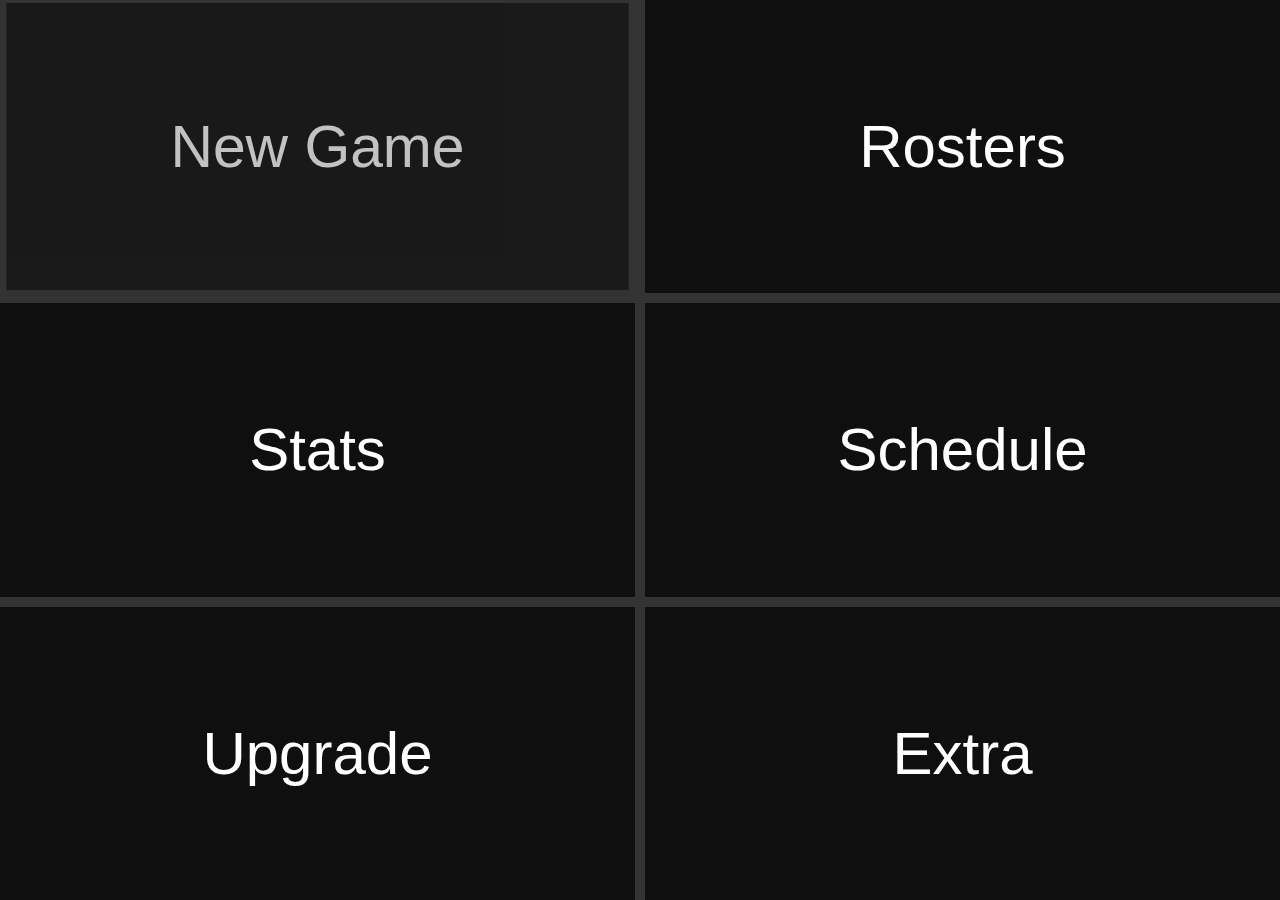
<file: index.html>
<!DOCTYPE html>
<html lang="en">
  <head>
    <meta charset="UTF-8" />
    <meta name="viewport" content="width=device-width, initial-scale=1.0" />
    <link rel="stylesheet" href="../css/style.css" />
    <title>Big Swell</title>
  </head>
  <body>
    <div class="container">
      <div class="bg">
        <a href="shotchart.html"> <p>New Game</p></a>
      </div>
      <div class="bg">
        <a href="./rosters.html"> <p>Rosters</p></a>
      </div>
      <div class="bg">
        <p>Stats</p>
      </div>
      <div class="bg">
        <p>Schedule</p>
      </div>
      <div class="bg">
        <p>Upgrade</p>
      </div>
      <div class="bg">
        <p>Extra</p>
      </div>
    </div>
  </body>
</html>
</file>
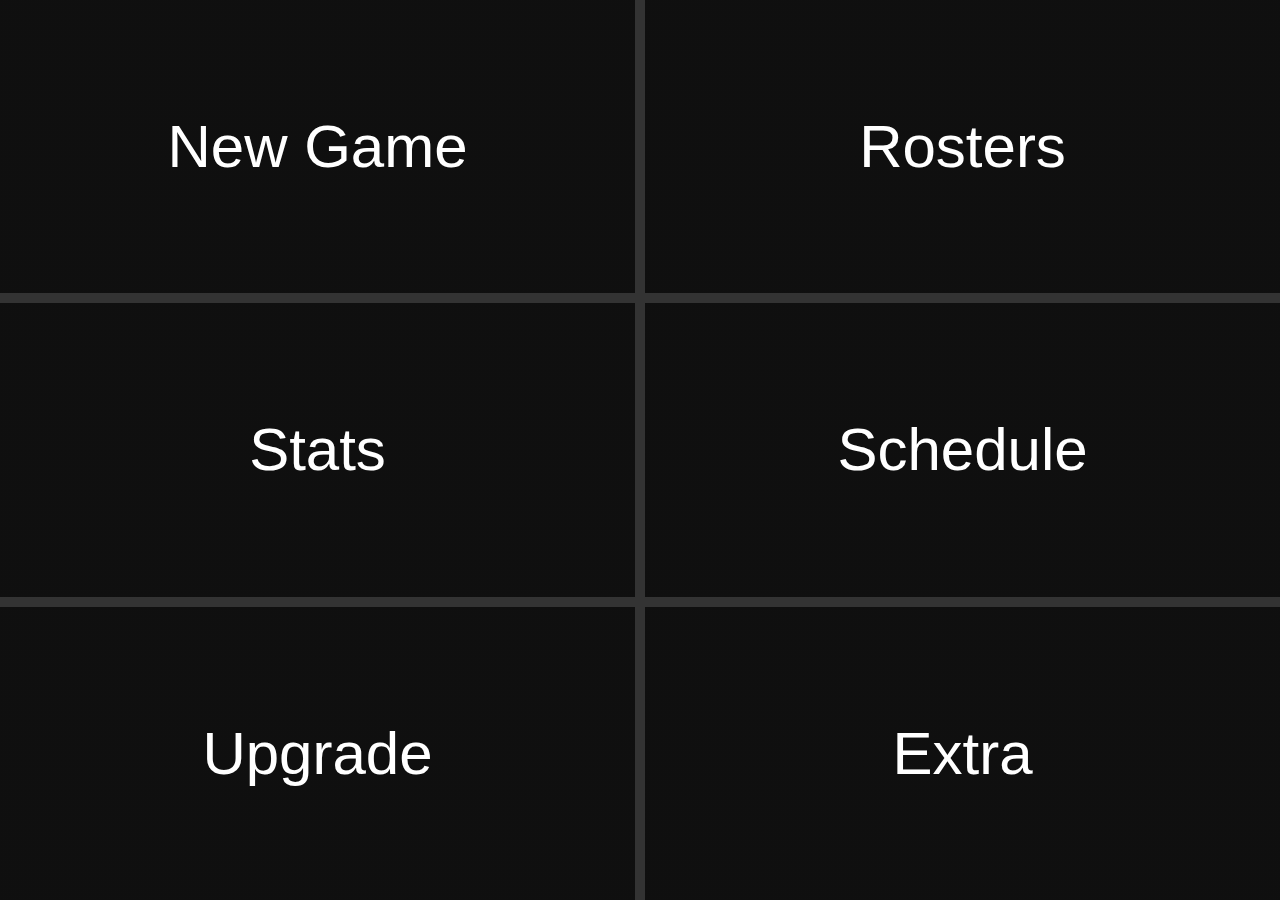
<file: html/index.html>
<!DOCTYPE html>
<html lang="en">
  <head>
    <meta charset="UTF-8" />
    <meta name="viewport" content="width=device-width, initial-scale=1.0" />
    <link rel="stylesheet" href="../css/style.css" />
    <title>Big Swell</title>
  </head>
  <body>
    <div class="container">
      <div class="bg">
        <a href="shotchart.html"> <p>New Game</p></a>
      </div>
      <div class="bg">
        <a href="#"> <p>Rosters</p></a>
      </div>
      <div class="bg">
        <p>Stats</p>
      </div>
      <div class="bg">
        <p>Schedule</p>
      </div>
      <div class="bg">
        <p>Upgrade</p>
      </div>
      <div class="bg">
        <p>Extra</p>
      </div>
    </div>
  </body>
</html>
</file>
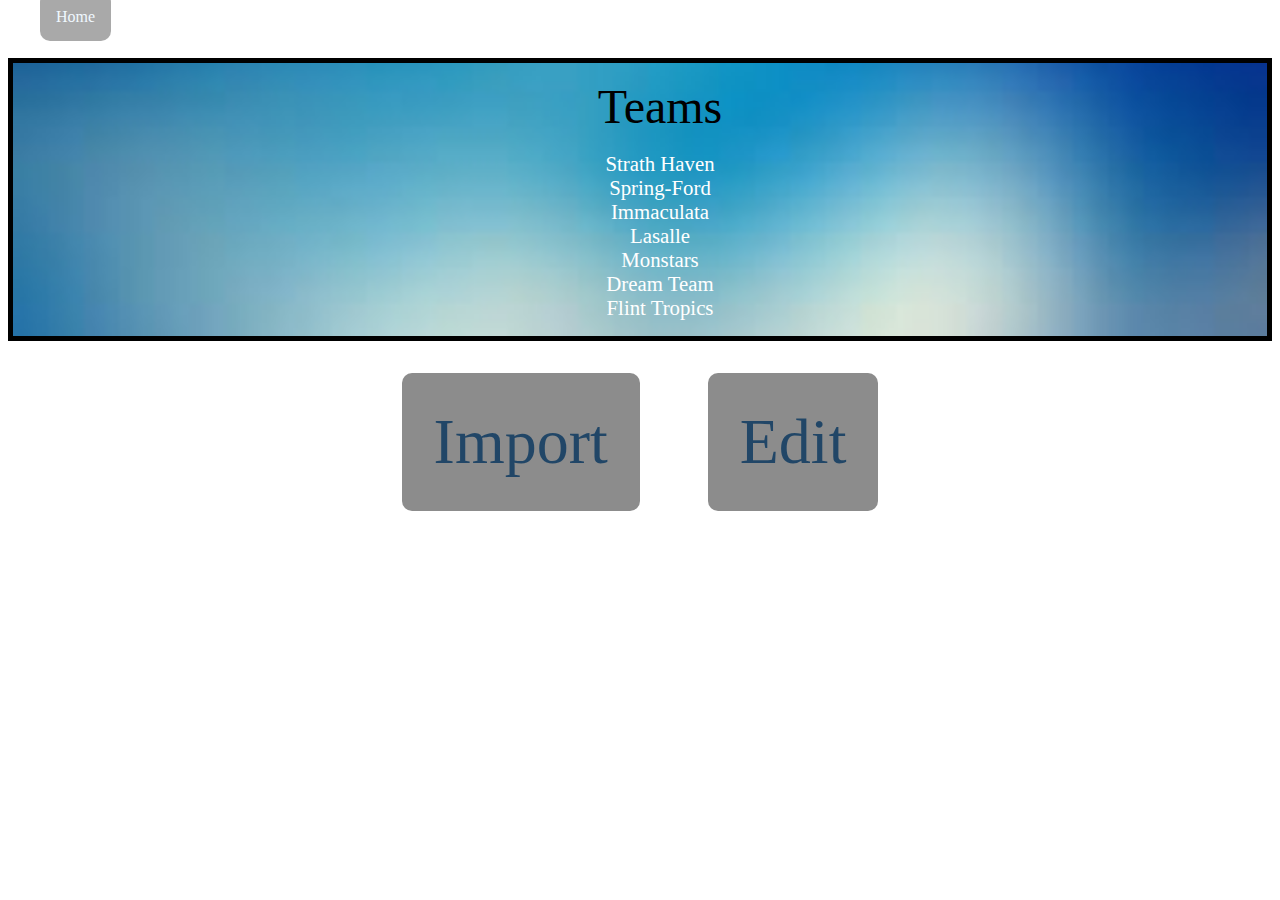
<file: rosters.html>
<!DOCTYPE html>
<html>
  <head>
    <link rel="stylesheet" href="./css/rosters.css" />
    <title>Rosters</title>
  </head>
  <body>
    <a href="index.html">Home</a>
    
    
      <div class="teams">
      <ul class="links">
        
        <li id="T">Teams</li>
        <br>
         
        <li><a href="#">Strath Haven</li></a> 
        <li><a href="#">Spring-Ford</li></a> 
        <li><a href="#">Immaculata</li></a> 
        <li><a href="#">Lasalle</li></a> 
        <li><a href="#">Monstars</li></a> 
        <li><a href="#">Dream Team</li></a> 
        <li><a href="#">Flint Tropics</li></a> 
      </ul>
    </div>
    </div>
    <div class="main-btns">
      <a href="#">Import</a>
      <a href="#">Edit</a>
    </div>
  </body>
</html>
</file>
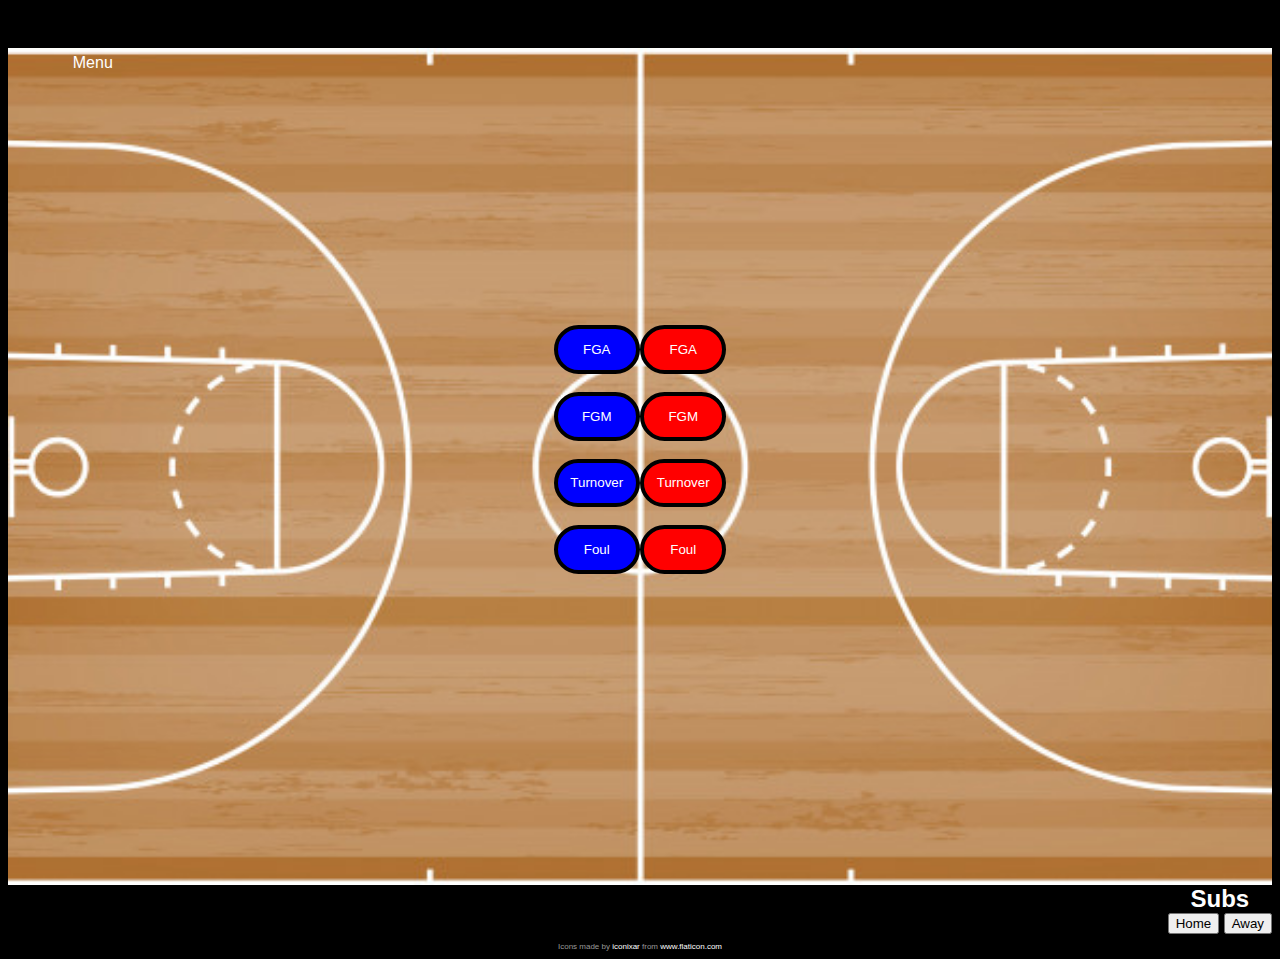
<file: shotchart.html>
<!DOCTYPE html>
<html lang="en">
  <head>
    <link rel="stylesheet" href="./css/shotchart.css" />
    <title>Live Tracker</title>
    <script defer src="../javascript/app.js"></script>
  </head>
  <body>

  <nav>
    <a href="./index.html">Home</a>
    <a href="#">Stats</a>
    <a href="#">Edit</a>
    <a href="#"><img class="undo" src="imgs/undo (3).png" alt=""></a>
          </nav> 


    <div class="showcase">
   
      <ul class="btn-rounded">
        <li>
          Menu
          <ul class="dropdown">
            <li><a href="index.html">Home</a></li>
            <li><a href="#">Stats</a></li>
            <li><a href="#">Edit</a></li>
            <li><a href="#"> <img class="undo" src="imgs/undo (3).png"/> </a></li>
          </ul>
        </li>
      </ul>
   

      <div class="btns">
        <div class="btnsHome">
          <button data-modal-target="#modalB">
            FGA
          </button>
          <br />
          <button data-modal-target="#modal">
            FGM
         
          </button > <br />
          <button data-modal-target="#modalC" >
            Turnover
          </button>
          <br />
          </button >
          <button data-modal-target="#modalD">
            Foul
          </button>
          <br />
        </div>
     
      <div class="btnsAway">
        <button data-modal-target="#modalE">
          FGA
        </button>
        <br />
        <button data-modal-target="#modalF">
          FGM
        </button>
        <br />
        <button data-modal-target="#modalG">
          Turnover
        </button>
        <br />
        <button data-modal-target="#modalH">
          Foul
        </button>
        <br />
      </div>
      </div>


    <div id="overlay"></div>
    <div class="modal" id="modal">
      <div class="modal-header">
        <div class="title">FGM</div>
        <button data-close-btn class="close-btn">&times</button>
      </div>
      <div class="modal-body">
        <ul>
          <span id="top"> <li>Player</li> </span>
          <span class="names">
            <li>AJ Gambino</li>
            <li>Rick Gehman</li>
            <li>Chris Conlan</li>
            <li>Joe Slavick</li>
            <li>Jeff DeSantis</li></span
          >
        </ul>
        <ul>
          <span id="top"> <li>Assist?</li> </span>
          <span class="names">
            <li>AJ Gambino</li>
            <li>Rick Gehman</li>
            <li>Chris Conlan</li>
            <li>Joe Slavick</li>
            <li>Jeff DeSantis</li></span
          >
        </ul>
        <div class="submit">
          <button data-close-btn class="close-btn">Submit</button>
        </div>
      </div>
    </div>

    <div id="overlay"></div>
    <div class="modal" id="modalB">
      <div class="modal-header">
        <div class="title">FGA</div>
        <button data-close-btn class="close-btn">&times</button>
      </div>
      <div class="modal-body">
        <ul>
          <span id="top"> <li>Player</li> </span>
          <span class="names">
            <li>AJ Gambino</li>
            <li>Rick Gehman</li>
            <li>Chris Conlan</li>
            <li>Joe Slavick</li>
            <li>Jeff DeSantis</li></span
          >
        </ul>
        <ul>
          <span id="top"> <li>Off Rebound?</li> </span>
          <span class="names">
            <li>AJ Gambino</li>
            <li>Rick Gehman</li>
            <li>Chris Conlan</li>
            <li>Joe Slavick</li>
            <li>Jeff DeSantis</li></span
          >
        </ul>
        <ul>
          <span id="top"> <li>Def Rebound?</li> </span>
          <span class="names">
            <li>#33</li>
            <li>#20</li>
            <li>#7</li>
            <li>#5</li>
            <li>#23</li></span
          >
        </ul>
        <ul>
          <span id="top"> <li>Block?</li> </span>
          <span class="names">
            <li>#33</li>
            <li>#20</li>
            <li>#7</li>
            <li>#5</li>
            <li>#23</li></span
          >
        </ul>
        <div class="submit">
          <button data-close-btn class="close-btn">Submit</button>
        </div>
        </div>
      </div>
        <div id="overlay"></div>
        <div class="modal" id="modalC">
          <div class="modal-header">
            <div class="title">Turnover</div>
            <button data-close-btn class="close-btn">&times</button>
          </div>
          <div class="modal-body">
            <ul>
              <span id="top"> <li>Player</li> </span>
              <span class="names">
                <li>AJ Gambino</li>
                <li>Rick Gehman</li>
                <li>Chris Conlan</li>
                <li>Joe Slavick</li>
                <li>Jeff DeSantis</li></span
              >
            </ul>
            <ul>
              <span id="top"> <li>Steal?</li> </span>
              <span class="names">
                <span class="names">
                  <li>#33</li>
                  <li>#20</li>
                  <li>#7</li>
                  <li>#5</li>
                  <li>#23</li></span
                >
            </ul>
            <div class="submit">
              <button data-close-btn class="close-btn">Submit</button>
            </div>
      </div>
    </div>

    <div id="overlay"></div>
    <div class="modal" id="modalD">
      <div class="modal-header">
        <div class="title">Foul</div>
        <button data-close-btn class="close-btn">&times</button>
      </div>
      <div class="modal-body">
        <ul>
          <span id="top"> <li>Player</li> </span>
          <span class="names">
            <li>AJ Gambino</li>
            <li>Rick Gehman</li>
            <li>Chris Conlan</li>
            <li>Joe Slavick</li>
            <li>Jeff DeSantis</li></span
          >
        </ul>
       
        <div class="submit">
          <button data-close-btn class="close-btn">Submit</button>
        </div>
  </div>
</div>


 <div id="overlay"></div>
    <div class="modal" id="modalD">
      <div class="modal-header">
        <div class="title">Foul</div>
        <button data-close-btn class="close-btn">&times</button>
      </div>
      <div class="modal-body">
        <ul>
          <span id="top"> <li>Player</li> </span>
          <span class="names">
            <li> <button> AJ Gambino</button></li>
            <li>Rick Gehman</li>
            <li>Chris Conlan</li>
            <li>Joe Slavick</li>
            <li>Jeff DeSantis</li></span
          >
        </ul>
       
        <div class="submit">
          <button data-close-btn class="close-btn">Submit</button>
        </div>
  </div>
</div>



<div id="overlay"></div>
<div class="modal" id="modalE">
  <div class="modal-header">
    <div class="title">FGA</div>
    <button data-close-btn class="close-btn">&times</button>
  </div>
  <div class="modal-body">
    <ul>
      <span id="top"> <li>Player</li> </span>
      <span class="names">
        <li>#33</li>
        <li>#20</li>
        <li>#7</li>
        <li>#5</li>
        <li>#23</li></span
      >
    </ul>
    <ul>
      <span id="top"> <li>Off Rebound?</li> </span>
      <span class="names">
        <li>#33</li>
        <li>#20</li>
        <li>#7</li>
        <li>#5</li>
        <li>#23</li></span
      >
    </ul>
    <ul>
      <span id="top"> <li>Def Rebound?</li> </span>
      <span class="names">
        <li>AJ Gambino</li>
        <li>Rick Gehman</li>
        <li>Chris Conlan</li>
        <li>Joe Slavick</li>
        <li>Jeff DeSantis</li></span
      >
    </ul>
    <ul>
      <span id="top"> <li>Block?</li> </span>
      <span class="names">
        <li>AJ Gambino</li>
        <li>Rick Gehman</li>
        <li>Chris Conlan</li>
        <li>Joe Slavick</li>
        <li>Jeff DeSantis</li></span
      >
    </ul>
    <div class="submit">
      <button data-close-btn class="close-btn">Submit</button>
    </div>
    </div>
  </div>

  <div id="overlay"></div>
  <div class="modal" id="modalF">
    <div class="modal-header">
      <div class="title">FGM</div>
      <button data-close-btn class="close-btn">&times</button>
    </div>
    <div class="modal-body">
      <ul>
        <span id="top"> <li>Player</li> </span>
        <span class="names">
          <li>#33</li>
          <li>#20</li>
          <li>#7</li>
          <li>#5</li>
          <li>#23</li></span
        >
      </ul>
      <ul>
        <span id="top"> <li>Assist?</li> </span>
        <span class="names">
          <li>#33</li>
          <li>#20</li>
          <li>#7</li>
          <li>#5</li>
          <li>#23</li></span
        >
      </ul>
      <div class="submit">
        <button data-close-btn class="close-btn">Submit</button>
      </div>
    </div>
  </div>

  <div id="overlay"></div>
  <div class="modal" id="modalH">
    <div class="modal-header">
      <div class="title">Foul</div>
      <button data-close-btn class="close-btn">&times</button>
    </div>
    <div class="modal-body">
      <ul>
        <span id="top"> <li>Player</li> </span>
        <span class="names">
          <li>#33</li>
          <li>#20</li>
          <li>#7</li>
          <li>#5</li>
          <li>#23</li></span
        >
      </ul>
     
      <div class="submit">
        <button data-close-btn class="close-btn">Submit</button>
      </div>
</div>
</div>

<div id="overlay"></div>
<div class="modal" id="modalG">
  <div class="modal-header">
    <div class="title">Turnover</div>
    <button data-close-btn class="close-btn">&times</button>
  </div>
  <div class="modal-body">
    <ul>
      <span id="top"> <li>Player</li> </span>
      <span class="names">
        <span class="names">
          <li>#33</li>
          <li>#20</li>
          <li>#7</li>
          <li>#5</li>
          <li>#23</li></span
        >
    </ul>
    <ul>
      <span id="top"> <li>Steal?</li> </span>
      <span class="names">
        <li>AJ Gambino</li>
        <li>Rick Gehman</li>
        <li>Chris Conlan</li>
        <li>Joe Slavick</li>
        <li>Jeff DeSantis</li></span
      >
    </ul>
    
    <div class="submit">
      <button data-close-btn class="close-btn">Submit</button>
    </div>
</div>
</div>

<div id="overlay"></div>
<div class="modal" id="modalX">
  <div class="modal-header">
    <div id= "subs" class="title">Subs</div>
    <button data-close-btn class="close-btn">&times</button>
  </div>
  <div class="modal-body">
   
<div class="container">
<p class="draggable" draggable="true">AJ Gambino</p>
<p class="draggable" draggable="true">Rick Gehman</p>
<p class="draggable" draggable="true"> Chris Conlan</p>
<p class="draggable" draggable="true"> Joe Slavick</p>
<p class="draggable" draggable="true"> Jeff DeSantis</p>
</div>
<p class = "bench">Bench</p>
 <div class="container">
  <p class="draggable" draggable="true"> Bugs Bunny</p>
  <p class="draggable" draggable="true"> Lola Bunny</p>
  <p class="draggable" draggable="true"> Michael Jordan</p>
  <p class="draggable" draggable="true"> Bill Murray</p>
  <p class="draggable" draggable="true"> Daffy Duck</p>
  </div>
</div>
    <div class="submit">
      <button data-close-btn class="close-btn">Submit</button>
    </div>
  </div>
</div>


</div>



<div class="subs">
  <div class="subsflex">
  <h2>Subs</h2>
  <button class="home" data-modal-target="#modalX">  Home </button>
  <button class="away">Away</button>
  </div></div>
  <p class=attribution>Icons made by <a href="https://www.flaticon.com/free-icon/undo_2413539" title="iconixar">iconixar</a> from <a href="https://www.flaticon.com/" title="Flaticon"> www.flaticon.com</a></p>
  


  </body>
</html>
</file>
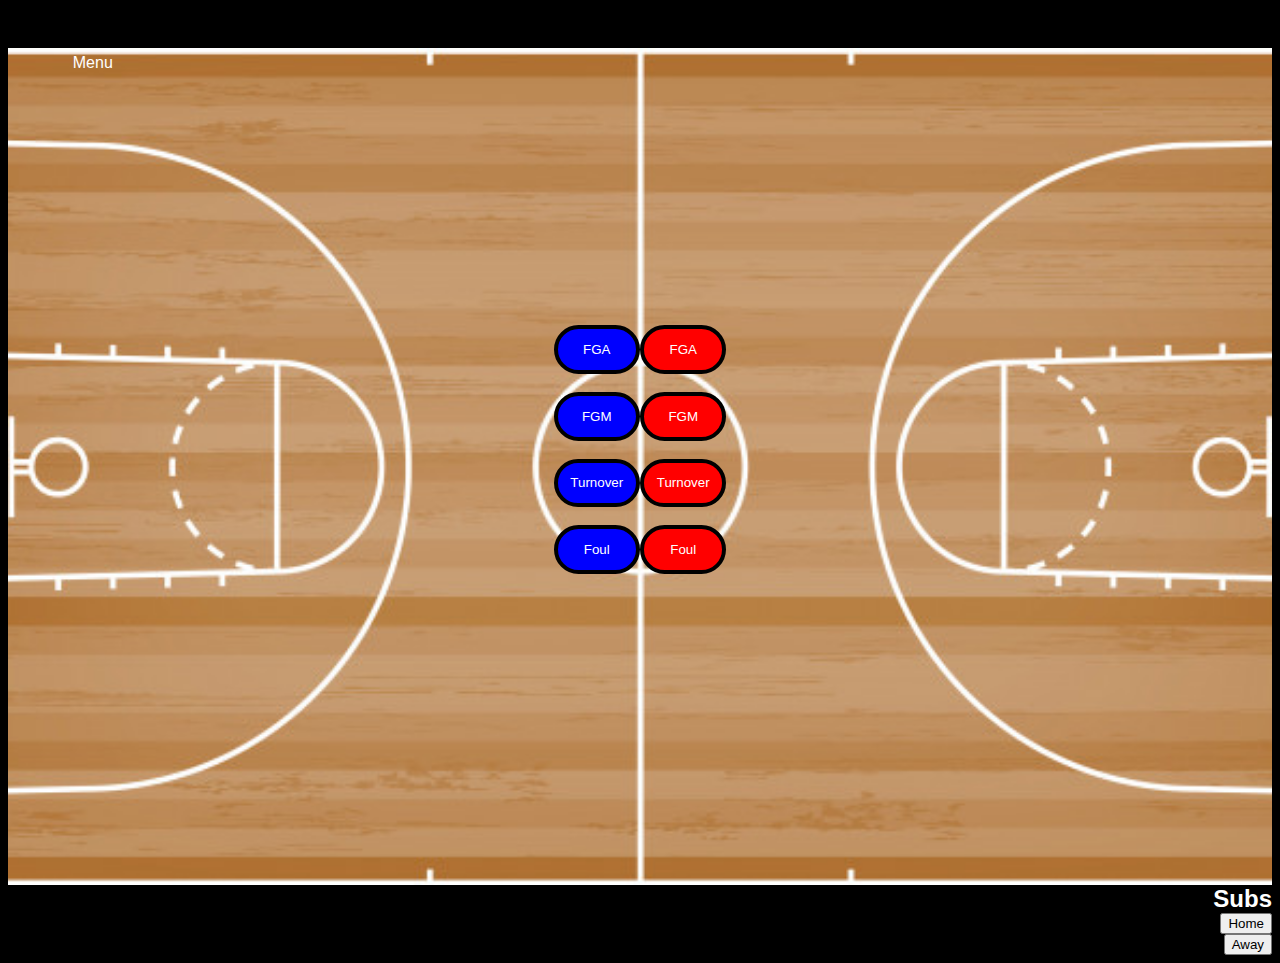
<file: html/shotchart.html>
<!DOCTYPE html>
<html lang="en">
  <head>
    <link rel="stylesheet" href="../css/shotchart.css" />
    <title>Live Tracker</title>
    <script defer src="../javascript/app.js"></script>
  </head>
  <body>
    <div class="showcase">
      <ul class="btn-rounded">
        <li>
          Menu
          <ul class="dropdown">
            <li><a href="index.html">Home</a></li>
            <li><a href="#">Stats</a></li>
            <li><a href="#">Edit</a></li>
            <li><a href="#">Undo icon</a></li>
          </ul>
        </li>
      </ul>
      <div class="btns">
        <div class="btnsHome">
          <button data-modal-target="#modalB">
            FGA
          </button>
          <br />
          <button data-modal-target="#modal">
            FGM
         
          </button > <br />
          <button data-modal-target="#modalC" >
            Turnover
          </button>
          <br />
          </button >
          <button data-modal-target="#modalD">
            Foul
          </button>
          <br />
        </div>
     
      <div class="btnsAway">
        <button data-modal-target="#modalE">
          FGA
        </button>
        <br />
        <button data-modal-target="#modalF">
          FGM
        </button>
        <br />
        <button data-modal-target="#modalG">
          Turnover
        </button>
        <br />
        <button data-modal-target="#modalH">
          Foul
        </button>
        <br />
      </div>
      </div>


    <div id="overlay"></div>
    <div class="modal" id="modal">
      <div class="modal-header">
        <div class="title">FGM</div>
        <button data-close-btn class="close-btn">&times</button>
      </div>
      <div class="modal-body">
        <ul>
          <span id="top"> <li>Player</li> </span>
          <span class="names">
            <li>AJ Gambino</li>
            <li>Rick Gehman</li>
            <li>Chris Conlan</li>
            <li>Joe Slavick</li>
            <li>Jeff DeSantis</li></span
          >
        </ul>
        <ul>
          <span id="top"> <li>Assist?</li> </span>
          <span class="names">
            <li>AJ Gambino</li>
            <li>Rick Gehman</li>
            <li>Chris Conlan</li>
            <li>Joe Slavick</li>
            <li>Jeff DeSantis</li></span
          >
        </ul>
        <div class="submit">
          <button data-close-btn class="close-btn">Submit</button>
        </div>
      </div>
    </div>

    <div id="overlay"></div>
    <div class="modal" id="modalB">
      <div class="modal-header">
        <div class="title">FGA</div>
        <button data-close-btn class="close-btn">&times</button>
      </div>
      <div class="modal-body">
        <ul>
          <span id="top"> <li>Player</li> </span>
          <span class="names">
            <li>AJ Gambino</li>
            <li>Rick Gehman</li>
            <li>Chris Conlan</li>
            <li>Joe Slavick</li>
            <li>Jeff DeSantis</li></span
          >
        </ul>
        <ul>
          <span id="top"> <li>Off Rebound?</li> </span>
          <span class="names">
            <li>AJ Gambino</li>
            <li>Rick Gehman</li>
            <li>Chris Conlan</li>
            <li>Joe Slavick</li>
            <li>Jeff DeSantis</li></span
          >
        </ul>
        <ul>
          <span id="top"> <li>Def Rebound?</li> </span>
          <span class="names">
            <li>#33</li>
            <li>#20</li>
            <li>#7</li>
            <li>#5</li>
            <li>#23</li></span
          >
        </ul>
        <ul>
          <span id="top"> <li>Block?</li> </span>
          <span class="names">
            <li>#33</li>
            <li>#20</li>
            <li>#7</li>
            <li>#5</li>
            <li>#23</li></span
          >
        </ul>
        <div class="submit">
          <button data-close-btn class="close-btn">Submit</button>
        </div>
        </div>
      </div>
        <div id="overlay"></div>
        <div class="modal" id="modalC">
          <div class="modal-header">
            <div class="title">Turnover</div>
            <button data-close-btn class="close-btn">&times</button>
          </div>
          <div class="modal-body">
            <ul>
              <span id="top"> <li>Player</li> </span>
              <span class="names">
                <li>AJ Gambino</li>
                <li>Rick Gehman</li>
                <li>Chris Conlan</li>
                <li>Joe Slavick</li>
                <li>Jeff DeSantis</li></span
              >
            </ul>
            <ul>
              <span id="top"> <li>Steal?</li> </span>
              <span class="names">
                <span class="names">
                  <li>#33</li>
                  <li>#20</li>
                  <li>#7</li>
                  <li>#5</li>
                  <li>#23</li></span
                >
            </ul>
            <div class="submit">
              <button data-close-btn class="close-btn">Submit</button>
            </div>
      </div>
    </div>

    <div id="overlay"></div>
    <div class="modal" id="modalD">
      <div class="modal-header">
        <div class="title">Foul</div>
        <button data-close-btn class="close-btn">&times</button>
      </div>
      <div class="modal-body">
        <ul>
          <span id="top"> <li>Player</li> </span>
          <span class="names">
            <li>AJ Gambino</li>
            <li>Rick Gehman</li>
            <li>Chris Conlan</li>
            <li>Joe Slavick</li>
            <li>Jeff DeSantis</li></span
          >
        </ul>
       
        <div class="submit">
          <button data-close-btn class="close-btn">Submit</button>
        </div>
  </div>
</div>


 <div id="overlay"></div>
    <div class="modal" id="modalD">
      <div class="modal-header">
        <div class="title">Foul</div>
        <button data-close-btn class="close-btn">&times</button>
      </div>
      <div class="modal-body">
        <ul>
          <span id="top"> <li>Player</li> </span>
          <span class="names">
            <li> <button> AJ Gambino</button></li>
            <li>Rick Gehman</li>
            <li>Chris Conlan</li>
            <li>Joe Slavick</li>
            <li>Jeff DeSantis</li></span
          >
        </ul>
       
        <div class="submit">
          <button data-close-btn class="close-btn">Submit</button>
        </div>
  </div>
</div>



<div id="overlay"></div>
<div class="modal" id="modalE">
  <div class="modal-header">
    <div class="title">FGA</div>
    <button data-close-btn class="close-btn">&times</button>
  </div>
  <div class="modal-body">
    <ul>
      <span id="top"> <li>Player</li> </span>
      <span class="names">
        <li>#33</li>
        <li>#20</li>
        <li>#7</li>
        <li>#5</li>
        <li>#23</li></span
      >
    </ul>
    <ul>
      <span id="top"> <li>Off Rebound?</li> </span>
      <span class="names">
        <li>#33</li>
        <li>#20</li>
        <li>#7</li>
        <li>#5</li>
        <li>#23</li></span
      >
    </ul>
    <ul>
      <span id="top"> <li>Def Rebound?</li> </span>
      <span class="names">
        <li>AJ Gambino</li>
        <li>Rick Gehman</li>
        <li>Chris Conlan</li>
        <li>Joe Slavick</li>
        <li>Jeff DeSantis</li></span
      >
    </ul>
    <ul>
      <span id="top"> <li>Block?</li> </span>
      <span class="names">
        <li>AJ Gambino</li>
        <li>Rick Gehman</li>
        <li>Chris Conlan</li>
        <li>Joe Slavick</li>
        <li>Jeff DeSantis</li></span
      >
    </ul>
    <div class="submit">
      <button data-close-btn class="close-btn">Submit</button>
    </div>
    </div>
  </div>

  <div id="overlay"></div>
  <div class="modal" id="modalF">
    <div class="modal-header">
      <div class="title">FGM</div>
      <button data-close-btn class="close-btn">&times</button>
    </div>
    <div class="modal-body">
      <ul>
        <span id="top"> <li>Player</li> </span>
        <span class="names">
          <li>#33</li>
          <li>#20</li>
          <li>#7</li>
          <li>#5</li>
          <li>#23</li></span
        >
      </ul>
      <ul>
        <span id="top"> <li>Assist?</li> </span>
        <span class="names">
          <li>#33</li>
          <li>#20</li>
          <li>#7</li>
          <li>#5</li>
          <li>#23</li></span
        >
      </ul>
      <div class="submit">
        <button data-close-btn class="close-btn">Submit</button>
      </div>
    </div>
  </div>

  <div id="overlay"></div>
  <div class="modal" id="modalH">
    <div class="modal-header">
      <div class="title">Foul</div>
      <button data-close-btn class="close-btn">&times</button>
    </div>
    <div class="modal-body">
      <ul>
        <span id="top"> <li>Player</li> </span>
        <span class="names">
          <li>#33</li>
          <li>#20</li>
          <li>#7</li>
          <li>#5</li>
          <li>#23</li></span
        >
      </ul>
     
      <div class="submit">
        <button data-close-btn class="close-btn">Submit</button>
      </div>
</div>
</div>

<div id="overlay"></div>
<div class="modal" id="modalG">
  <div class="modal-header">
    <div class="title">Turnover</div>
    <button data-close-btn class="close-btn">&times</button>
  </div>
  <div class="modal-body">
    <ul>
      <span id="top"> <li>Player</li> </span>
      <span class="names">
        <span class="names">
          <li>#33</li>
          <li>#20</li>
          <li>#7</li>
          <li>#5</li>
          <li>#23</li></span
        >
    </ul>
    <ul>
      <span id="top"> <li>Steal?</li> </span>
      <span class="names">
        <li>AJ Gambino</li>
        <li>Rick Gehman</li>
        <li>Chris Conlan</li>
        <li>Joe Slavick</li>
        <li>Jeff DeSantis</li></span
      >
    </ul>
    
    <div class="submit">
      <button data-close-btn class="close-btn">Submit</button>
    </div>
</div>
</div>

<div id="overlay"></div>
<div class="modal" id="modalX">
  <div class="modal-header">
    <div id= "subs" class="title">Subs</div>
    <button data-close-btn class="close-btn">&times</button>
  </div>
  <div class="modal-body">
   
<div class="container">
<p class="draggable" draggable="true">AJ Gambino</p>
<p class="draggable" draggable="true">Rick Gehman</p>
<p class="draggable" draggable="true"> Chris Conlan</p>
<p class="draggable" draggable="true"> Joe Slavick</p>
<p class="draggable" draggable="true"> Jeff DeSantis</p>
</div>
<p class = "bench">Bench</p>
 <div class="container">
  <p class="draggable" draggable="true"> Bugs Bunny</p>
  <p class="draggable" draggable="true"> Lola Bunny</p>
  <p class="draggable" draggable="true"> Michael Jordan</p>
  <p class="draggable" draggable="true"> Bill Murray</p>
  <p class="draggable" draggable="true"> Daffy Duck</p>
  </div>
</div>
    <div class="submit">
      <button data-close-btn class="close-btn">Submit</button>
    </div>
  </div>
</div>


</div>
<div class="subs">
  <h2>Subs</h2>
  <button class="home" data-modal-target="#modalX">  Home </button>
  <button class="away">Away</button>
  </div>
  


  </body>
</html>
</file>
<file: css/style.css>
* {
  box-sizing: border-box;
  margin: 0;
  padding: 0;
}

body {
  background: #333;
  color: #fff;
  font-family: "Roboto", sans-serif;
}

p {
  font-size: 60px;
}

a {
  text-decoration: none;
  color: white;
}

a:visited {
  text-decoration: none;
  color: white;
}

.container {
  display: grid;
  grid-template-columns: repeat(2, 1fr);
  grid-gap: 10px;
  height: 100vh;
}

.container > div {
  cursor: pointer;
  background-size: cover;
  background-attachment: fixed;

  display: flex;
  flex-direction: column;
  align-items: center;
  justify-content: center;
  text-align: center;

  transition: all 0.5s ease-in;
}

.container > div:hover {
  opacity: 0.7;
  transform: scale(0.98);
}

.bg {
  background: linear-gradient(rgba(0, 0, 0, 0.7), rgba(0, 0, 0, 0.7)),
    url("https://images.unsplash.com/photo-1546519638-68e109498ffc?ixlib=rb-1.2.1&ixid=eyJhcHBfaWQiOjEyMDd9&auto=format&fit=crop&w=1367&q=80");
}
/*  */
</file>
<file: css/rosters.css>
body {
  background: url(https://images-na.ssl-images-amazon.com/images/I/71Iw9Qjd2AL._AC_SX522_.jpg)
    no-repeat center/cover;
}

a {
  text-decoration: none;
  background: darkgray;
  border-radius: 10px;
  color: aliceblue;
  margin: 2rem;
  padding: 1rem;
}

.main-btns a {
  text-decoration: none;
  border-radius: 10px;
  display: inline-block;
  color: rgb(10, 51, 87);
  font-size: 4rem;
  margin: 2rem;
  padding: 2rem;
  text-align: center;
  background: gray;
  opacity: 0.9;
}

.teams {
  border: 5px solid black;
  background: url([data-uri])
    no-repeat center/cover;
  margin-top: 2rem;
}

.teams a {
  background: none;
  text-decoration: none;

  color: white;
  font-size: 1.3rem;
  text-align: center;
}

.main-btns a:hover {
  background-color: white;
}

.links {
  list-style: none;
  text-align: center;
}

#T {
  font-size: 3rem;
}

.main-btns {
  text-align: center;
}
</file>
<file: css/shotchart.css>
body {
  font-family: "Arial", sans-serif;
  background: #000;
  color: #999;
}

ul {
  list-style: none;
  margin: 0em;
  padding: 0;
}

a {
  color: #fff;
  text-decoration: none;
}

.undo {
  height: 1.2rem;
  width: 1.2rem;
}

.showcase {
  width: 100%;
  height: 93vh;
  position: relative;
  background: url(../imgs/court.jpg) no-repeat center center/cover;
  margin-top: 3rem;
}

.btn-rounded {
  display: flex;
  color: #fff;
  padding: 0.4rem 1.3rem;
  font-size: 1rem;
  text-align: center;
  border: none;
  cursor: pointer;
  margin-right: 0.5rem;
  outline: none;
  box-shadow: 0 1px rgba(0, 0, 0, 0, 0.45);
  border-radius: 2px;
}

.dropdown {
  text-decoration: none;
  color: white;
  line-height: 2rem;
  background-color: black;
  opacity: 0.6;
  width: 8rem;
  text-align: center;
  margin-top: 0.2rem;
}

ul li a:hover {
  background-color: blue;
}

ul li ul li a {
  display: none;
}

ul li:hover ul li a {
  display: block;
}

nav {
  display: none;
}

/* media queires for menu options*/
@media (pointer: coarse) {
  .btn-rounded {
    display: none;
  }
  nav {
    display: flex;
    justify-content: space-evenly;
    width: 30%;
    margin-bottom: -3rem;
  }
}
/* end of media queries */

.btns {
  height: 90%;
  display: flex;
  justify-content: center;
  text-align: center;
}

.btnsHome,
.btnsAway {
  display: flex;
  flex-direction: column;
  justify-content: center;
}

.btns button {
  background-color: blue;
  border-radius: 2rem;
  color: white;
  padding: 0.8rem;
  border: 0.3rem black solid;
}

.btnsAway button {
  background-color: red;
}

.popups {
  height: 4rem;
  width: 3rem;
  margin-left: 35rem;
  margin-top: 20rem;
  border: 1rem;
  border: 1rem solid black;
  padding: 1rem;
}

.FGA {
  height: 4rem;
  width: 3rem;
  margin-left: 35rem;
  margin-top: 20rem;
  border: 1rem;
  border: 1rem solid black;
  padding: 1rem;
}

.TO {
  height: 4rem;
  width: 3rem;
  margin-left: 35rem;
  margin-top: 20rem;
  border: 1rem;
  border: 1rem solid black;
  padding: 1rem;
}

.subs {
  display: flex;
  flex-direction: column;
  align-items: flex-end;
}

.attribution {
  text-align: center;
  font-size: 0.5rem;
}

.subs h2 {
  color: white;
  text-align: center;
  margin: 0;
}

.container {
  background-color: black;
  border: 1px solid black;
}
#subs {
  color: blue;
}

.draggable {
  cursor: move;
  background-color: white;
  margin: 1rem;
  padding: 0.3rem;
  color: black;
}

.divider {
  background-color: black;
  padding: 0.5rem;
  font-weight: bold;
  color: white;
  text-decoration: underline;
}

.bench {
  color: black;
  font-weight: bold;
  text-decoration: underline;
}

.draggable.dragging {
  opacity: 0.5;
}

/* Modal */

*,
*::after,
*::before {
  box-sizing: border-box;
}

.modal {
  position: fixed;
  top: 50%;
  left: 50%;
  transform: translate(-50%, -50%) scale(0);
  transition: 200ms ease-in-out;
  border: 1px solid black;
  border-radius: 1.2rem;
  z-index: 10;
  background-color: white;
  width: 30%;
}

.modal.active {
  transform: translate(-50%, -50%) scale(1);
}

.modal-header {
  padding: 10px 15px;
  display: flex;
  justify-content: space-between;
  align-items: center;
  border-bottom: 1px solid black;
}

.modal-header .title {
  font-size: 1.25rem;
  font-weight: bold;
}

.modal-header .close-btn {
  cursor: pointer;
  border: none;
  outline: none;
  background: none;
  font-size: 1.25rem;
  font-weight: bold;
}

.modal-body ul {
  display: inline-block;
  margin: 0;
  padding: 1rem;
}
.modal-body {
  text-align: center;
}

.modal-body li {
  text-align: left;
}

#overlay {
  position: fixed;
  opacity: 0;
  transition: 200ms ease-in-out;
  top: 0;
  left: 0;
  right: 0;
  bottom: 0;
  background-color: rgba(0, 0, 0, 0.5);
  pointer-events: none;
}

#overlay.active {
  opacity: 1;
  pointer-events: all;
}

#top {
  font-weight: bold;
  color: black;
  line-height: 3rem;
}

.submit {
  padding: 1rem;
}

.names {
  line-height: 1.5rem;
  font-weight: bold;
}

.names li:hover {
  background-color: red;
  color: white;
  font-weight: bold;
}
</file>
